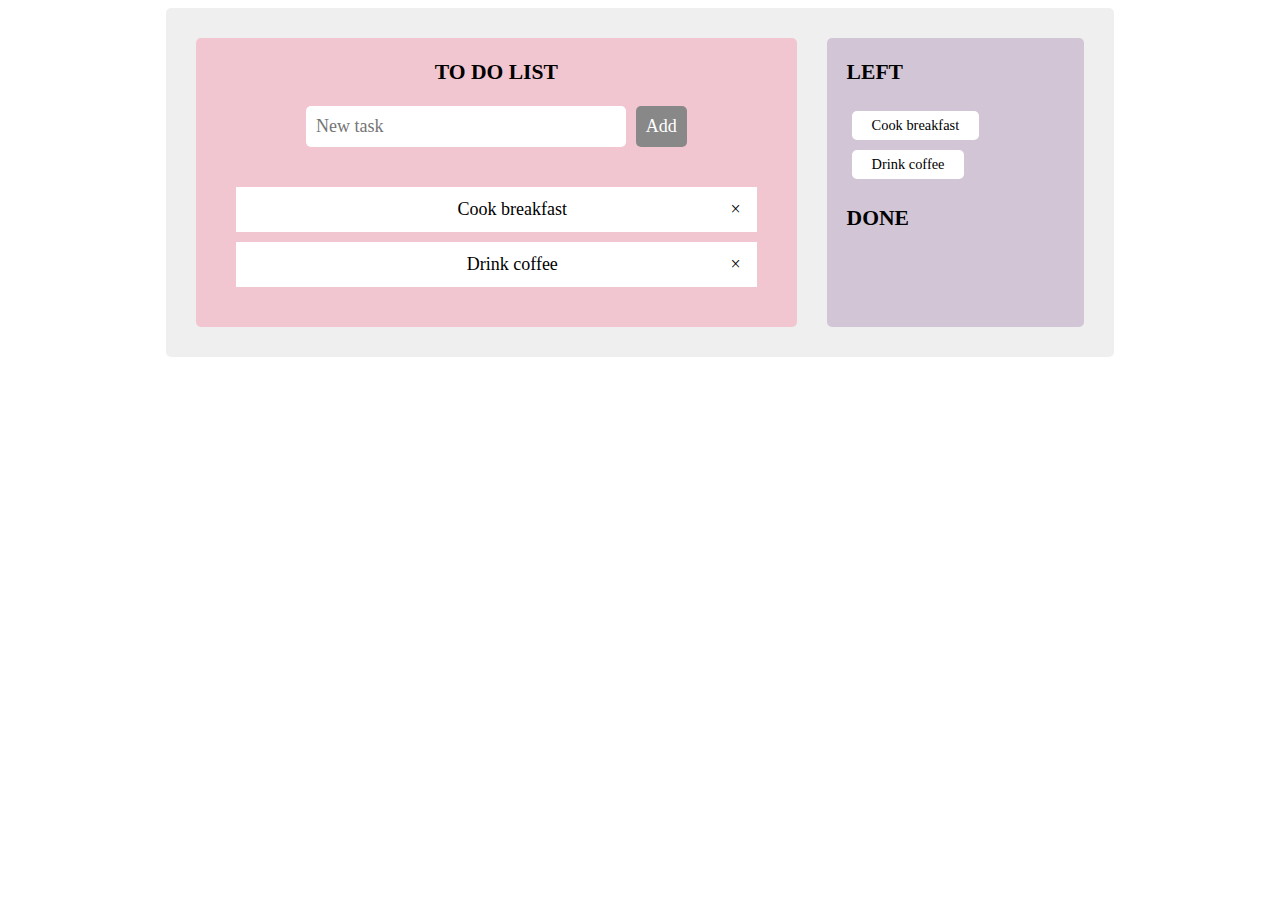
<file: ToDoList/сlient/index.html>
<!DOCTYPE html>
<html lang="en">
<head>
    <meta charset="UTF-8">
    <title>Title</title>
    <link rel="stylesheet" href="index.css">
    <meta name="viewport" content="width=device-width, initial-scale=1">
    <script src = "index.js"></script>
</head>
<body>

    <div id="container">
        <div id="toDoList">
        <div id="header_div">
            <h3>TO DO LIST</h3>
            <input type="text" id="newTask" placeholder="New task">
            <button class="button" onclick="addNewElem()">Add</button>
        </div>

        <div id="list_div">
            <ul id="myUL"></ul>
        </div>

        </div>
        <div id="statisticList">
            <div id="leftItem">
                <h3>LEFT</h3>
                <ul id="listLeft"></ul>
            </div>
            <div id="doneItem">
                <h3>DONE</h3>
                <ul id="listDone"></ul>
            </div>
        </div>
    </div>



</body>
</html>
</file>
<file: ToDoList/сlient/index.css>
*{
    font-size:18px;
    font-family: Calibri;
    border-radius: 5px;
}
*:focus {
    outline: none;
}

h3{
    font-size:1.2em;

}
#container{

    display: flex;
    flex-direction: row;
    background-color: #efefef;

    width:75%;
    margin: 0 auto;

    -webkit-user-select: none;
    -moz-user-select: none;
    -ms-user-select: none;
    user-select: none;
}

#toDoList{
    background-color: #f2c6d1;
    width:70%;
    text-align: center;
    margin:30px;
}

#toDoList ul {
    margin:40px;
    padding: 0;
    list-style-type: none;
}

#toDoList ul li{
    background: white;
    padding: 12px 8px 12px 40px;
    margin-bottom:10px;
    cursor: pointer;
    position:relative;
    transition: 0.2s;
    border-radius: 0;
}

#toDoList ul li:hover {
    background: #e3e3e3;
}

 ul li.checked {
    background: #888!important;
    color: #fff;
    text-decoration: line-through;
}

#toDoList ul li.checked::before {
    content: '';
    position: absolute;
    border-color: white;
    border-style: solid;
    border-width: 0 2px 2px 0;
    top: 10px;
    left: 16px;
    transform: rotate(45deg);
    height: 15px;
    width: 7px;
}

input {
    border: none;
    width:50%;
    padding: 10px;
    margin:0;
    background-color: white;
}

.button {
    margin-left:5px;
    padding: 10px;

    background-color: #888;
    color:white;
    cursor: pointer;
    transition: 0.3s;
    border: none;
}

.button:hover {
    background: #d9d9d9;
    color: #555;
}

.close {
    position: absolute;
    right: 0;
    top: 0;
    padding: 12px 16px 12px 16px;
    border-radius: 0;
    height: inherit;
}

.close:hover {
    background-color: white;
    color:black;
}


#statisticList{
    background-color: #d2c6d6;
    width:30%;
    margin:30px 30px 30px 0;
}

#leftItem, #doneItem {
    margin:0px 20px;
}

#statisticList ul {
    padding: 0;
    list-style-type: none;
}

#statisticList ul li{
    background: white;
    padding: 6px 20px 6px 20px;
    margin: 5px;
    position:relative;
    font-size:0.8em;
    display:inline-block;
    width: auto;
}

@media screen and (max-width: 600px){
    *{
        font-size: 15px;
    }
    #container{
        flex-direction: column;
        width:100%;
    }
    #toDoList ul li{
        padding:6px 0 6px 0;
    }
    .close{
        padding:6px 10px 6px 10px;
    }
    #toDoList, #statisticList{
        margin:30px auto;
        width:80%;
    }
    input{
        width:35%;
    }
    #toDoList ul li.checked::before {
        content: none;
    }
}
</file>
